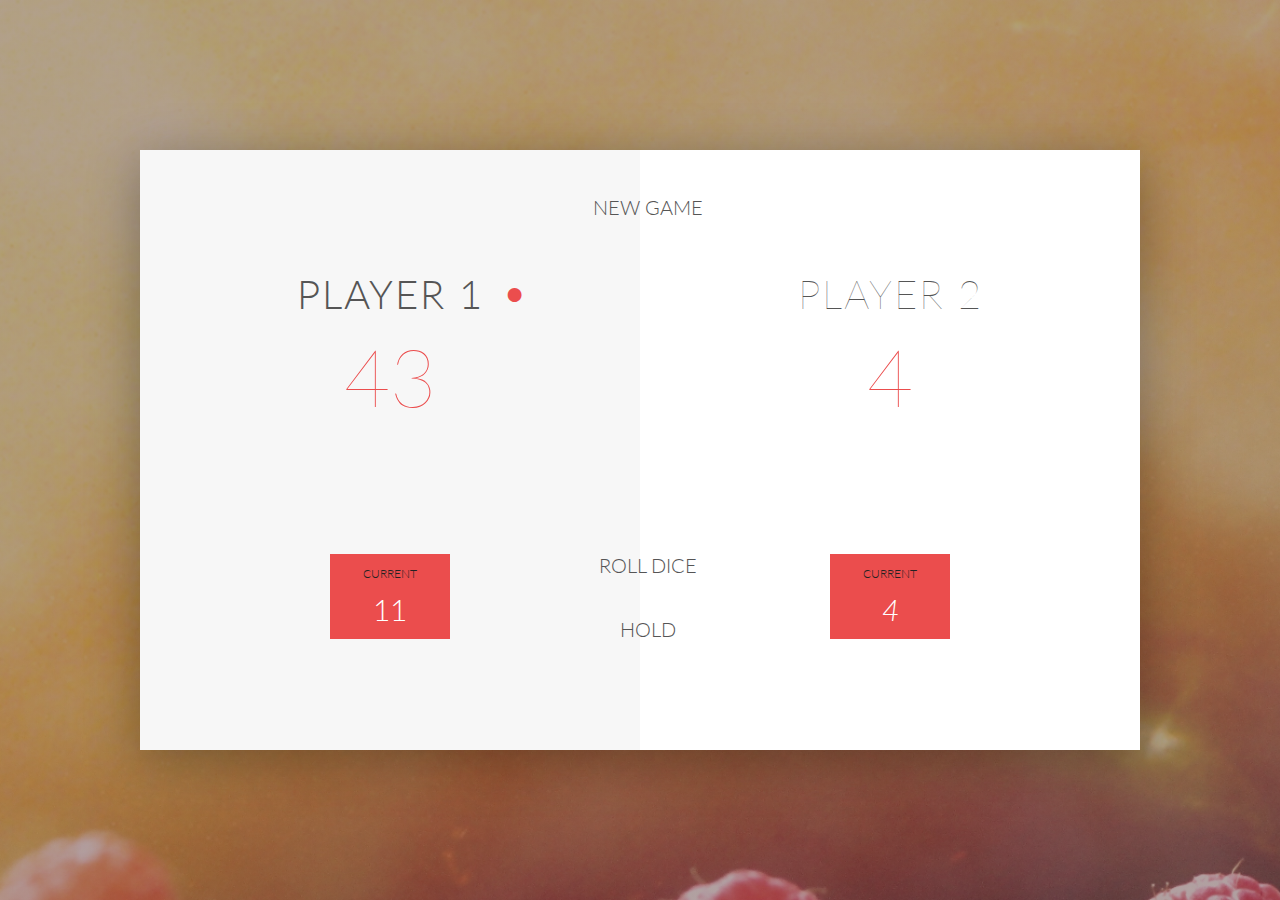
<file: index.html>
<!DOCTYPE html>
<html lang="en">
    <head>
        <meta charset="UTF-8">
        <link href="https://fonts.googleapis.com/css?family=Lato:100,300,600" rel="stylesheet" type="text/css">
        <link href="http://code.ionicframework.com/ionicons/2.0.1/css/ionicons.min.css" rel="stylesheet" type="text/css">
        <link type="text/css" rel="stylesheet" href="style.css">
        
        <title>Pig Game</title>
    </head>

    <body>
        <div class="wrapper clearfix">
            <div class="player-0-panel active">
                <div class="player-name" id="name-0">Player 1</div>
                <div class="player-score" id="score-0">43</div>
                <div class="player-current-box">
                    <div class="player-current-label">Current</div>
                    <div class="player-current-score" id="current-0">11</div>
                </div>
            </div>
            
            <div class="player-1-panel">
                <div class="player-name" id="name-1">Player 2</div>
                <div class="player-score" id="score-1">72</div>
                <div class="player-current-box">
                    <div class="player-current-label">Current</div>
                    <div class="player-current-score" id="current-1">0</div>
                </div>
            </div>
            
            <button class="btn-new"><i class="ion-ios-plus-outline"></i>New game</button>
            <button class="btn-roll"><i class="ion-ios-loop"></i>Roll dice</button>
            <button class="btn-hold"><i class="ion-ios-download-outline"></i>Hold</button>
            
            <img src="dice-5.png" alt="Dice" class="dice">
        </div>
        
        <script src="app.js"></script>
    </body>
</html>
</file>
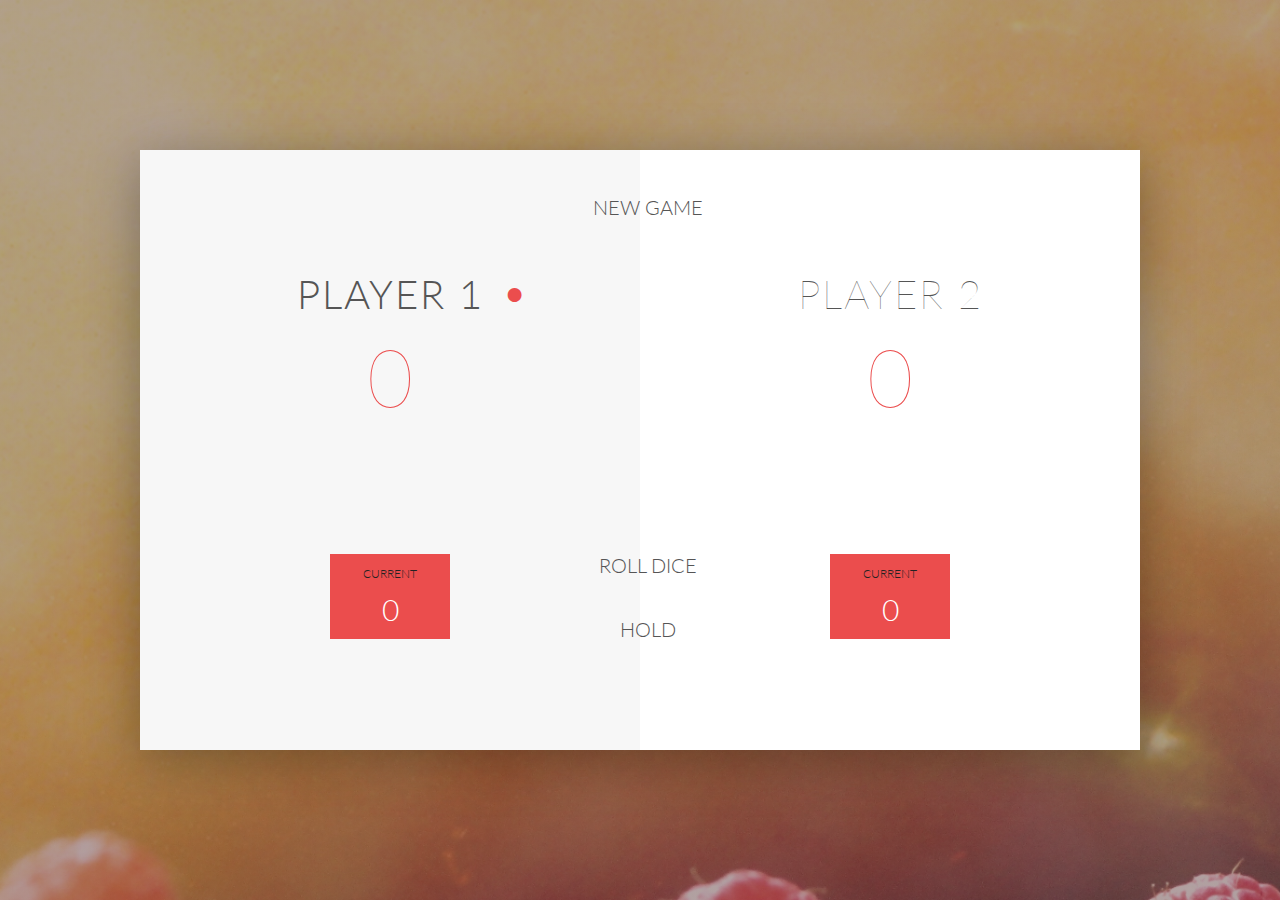
<file: pig-game/index.html>
<!DOCTYPE html>
<html lang="en">

<head>
    <meta charset="UTF-8">
    <link href="https://fonts.googleapis.com/css?family=Lato:100,300,600" rel="stylesheet" type="text/css">
    <link href="http://code.ionicframework.com/ionicons/2.0.1/css/ionicons.min.css" rel="stylesheet" type="text/css">
    <link type="text/css" rel="stylesheet" href="style.css">

    <title>Pig Game</title>
</head>

<body>
    <div class="wrapper clearfix">
        <div class="player-0-panel active">
            <div class="player-name" id="name-0">Player 1</div>
            <div class="player-score" id="score-0">43</div>

            <div class="player-current-box">
                <div class="player-current-label">Current</div>
                <div class="player-current-score" id="current-0">11</div>
            </div>
        </div>

        <div class="player-1-panel">
            <div class="player-name" id="name-1">Player 2</div>
            <div class="player-score" id="score-1">72</div>
            <div class="player-current-box">
                <div class="player-current-label">Current</div>
                <div class="player-current-score" id="current-1">0</div>
            </div>
        </div>

        <button class="btn-new"><i class="ion-ios-plus-outline"></i>New game</button>
        <button class="btn-roll"><i class="ion-ios-loop"></i>Roll dice</button>
        <button class="btn-hold"><i class="ion-ios-download-outline"></i>Hold</button>

        <img src="dice-5.png" alt="Dice" class="dice" id="dice-1">
        <img src="dice-5.png" alt="Dice" class="dice" id="dice-2">
    </div>

    <script src="app.js"></script>
</body>

</html>
</file>
<file: style.css>
/**********************************************
*** GENERAL
**********************************************/

* {
    margin: 0;
    padding: 0;
    box-sizing: border-box;
    
}

.clearfix::after {
    content: "";
    display: table;
    clear: both;
}

body {
    background-image: linear-gradient(rgba(62, 20, 20, 0.4), rgba(62, 20, 20, 0.4)), url(back.jpg);
    background-size: cover;
    background-position: center;
    font-family: Lato;
    font-weight: 300;
    position: relative;
    height: 100vh;
    color: #555;
}

.wrapper {
    width: 1000px;
    position: absolute;
    top: 50%;
    left: 50%;
    transform: translate(-50%, -50%);
    background-color: #fff;
    box-shadow: 0px 10px 50px rgba(0, 0, 0, 0.3);
    overflow: hidden;
}

.player-0-panel,
.player-1-panel {
    width: 50%;
    float: left;
    height: 600px;
    padding: 100px;
}



/**********************************************
*** PLAYERS
**********************************************/

.player-name {
    font-size: 40px;
    text-align: center;
    text-transform: uppercase;
    letter-spacing: 2px;
    font-weight: 100;
    margin-top: 20px;
    margin-bottom: 10px;
    position: relative;
}

.player-score {
    text-align: center;
    font-size: 80px;
    font-weight: 100;
    color: #EB4D4D;
    margin-bottom: 130px;
}

.active { background-color: #f7f7f7; }
.active .player-name { font-weight: 300; }

.active .player-name::after {
    content: "\2022";
    font-size: 47px;
    position: absolute;
    color: #EB4D4D;
    top: -7px;
    right: 10px;
    
}

.player-current-box {
    background-color: #EB4D4D;
    color: #fff;
    width: 40%;
    margin: 0 auto;
    padding: 12px;
    text-align: center;
}

.player-current-label {
    text-transform: uppercase;
    margin-bottom: 10px;
    font-size: 12px;
    color: #222;
}

.player-current-score {
    font-size: 30px;
}

button {
    position: absolute;
    width: 200px;
    left: 50%;
    transform: translateX(-50%);
    color: #555;
    background: none;
    border: none;
    font-family: Lato;
    font-size: 20px;
    text-transform: uppercase;
    cursor: pointer;
    font-weight: 300;
    transition: background-color 0.3s, color 0.3s;
}

button:hover { font-weight: 600; }
button:hover i { margin-right: 20px; }

button:focus {
    outline: none;
}

i {
    color: #EB4D4D;
    display: inline-block;
    margin-right: 15px;
    font-size: 32px;
    line-height: 1;
    vertical-align: text-top;
    margin-top: -4px;
    transition: margin 0.3s;
}

.btn-new { top: 45px;}
.btn-roll { top: 403px;}
.btn-hold { top: 467px;}

.dice {
    position: absolute;
    left: 50%;
    top: 178px;
    transform: translateX(-50%);
    height: 100px;
    box-shadow: 0px 10px 60px rgba(0, 0, 0, 0.10);
}

.winner { background-color: #f7f7f7; }
.winner .player-name { font-weight: 300; color: #EB4D4D; }
</file>
<file: pig-game/style.css>
/**********************************************
*** GENERAL
**********************************************/

#dice-1 {
    top: 120px;

}

#dice-2 {
    top: 250px;
}

* {
    margin: 0;
    padding: 0;
    box-sizing: border-box;

}

.clearfix::after {
    content: "";
    display: table;
    clear: both;
}

body {
    background-image: linear-gradient(rgba(62, 20, 20, 0.4), rgba(62, 20, 20, 0.4)), url(back.jpg);
    background-size: cover;
    background-position: center;
    font-family: Lato;
    font-weight: 300;
    position: relative;
    height: 100vh;
    color: #555;
}

.wrapper {
    width: 1000px;
    position: absolute;
    top: 50%;
    left: 50%;
    transform: translate(-50%, -50%);
    background-color: #fff;
    box-shadow: 0px 10px 50px rgba(0, 0, 0, 0.3);
    overflow: hidden;
}

.player-0-panel,
.player-1-panel {
    width: 50%;
    float: left;
    height: 600px;
    padding: 100px;
}



/**********************************************
*** PLAYERS
**********************************************/

.player-name {
    font-size: 40px;
    text-align: center;
    text-transform: uppercase;
    letter-spacing: 2px;
    font-weight: 100;
    margin-top: 20px;
    margin-bottom: 10px;
    position: relative;
}

.player-score {
    text-align: center;
    font-size: 80px;
    font-weight: 100;
    color: #EB4D4D;
    margin-bottom: 130px;
}

.active {
    background-color: #f7f7f7;
}

.active .player-name {
    font-weight: 300;
}

.active .player-name::after {
    content: "\2022";
    font-size: 47px;
    position: absolute;
    color: #EB4D4D;
    top: -7px;
    right: 10px;

}

.player-current-box {
    background-color: #EB4D4D;
    color: #fff;
    width: 40%;
    margin: 0 auto;
    padding: 12px;
    text-align: center;
    display: block;
}

.player-current-label {
    text-transform: uppercase;
    margin-bottom: 10px;
    font-size: 12px;
    color: #222;
}

.player-current-score {
    font-size: 30px;
}

button {
    position: absolute;
    width: 200px;
    left: 50%;
    transform: translateX(-50%);
    color: #555;
    background: none;
    border: none;
    font-family: Lato;
    font-size: 20px;
    text-transform: uppercase;
    cursor: pointer;
    font-weight: 300;
    transition: background-color 0.3s, color 0.3s;
}

button:hover {
    font-weight: 600;
}

button:hover i {
    margin-right: 20px;
}

button:focus {
    outline: none;
}

i {
    color: #EB4D4D;
    display: inline-block;
    margin-right: 15px;
    font-size: 32px;
    line-height: 1;
    vertical-align: text-top;
    margin-top: -4px;
    transition: margin 0.3s;
}

.btn-new {
    top: 45px;
}

.btn-roll {
    top: 403px;
}

.btn-hold {
    top: 467px;
}

.dice {
    position: absolute;
    left: 50%;
    top: 178px;
    transform: translateX(-50%);
    height: 100px;
    box-shadow: 0px 10px 60px rgba(0, 0, 0, 0.10);
}

.winner {
    background-color: #f7f7f7;
}

.winner .player-name {
    font-weight: 300;
    color: #EB4D4D;
}
</file>
